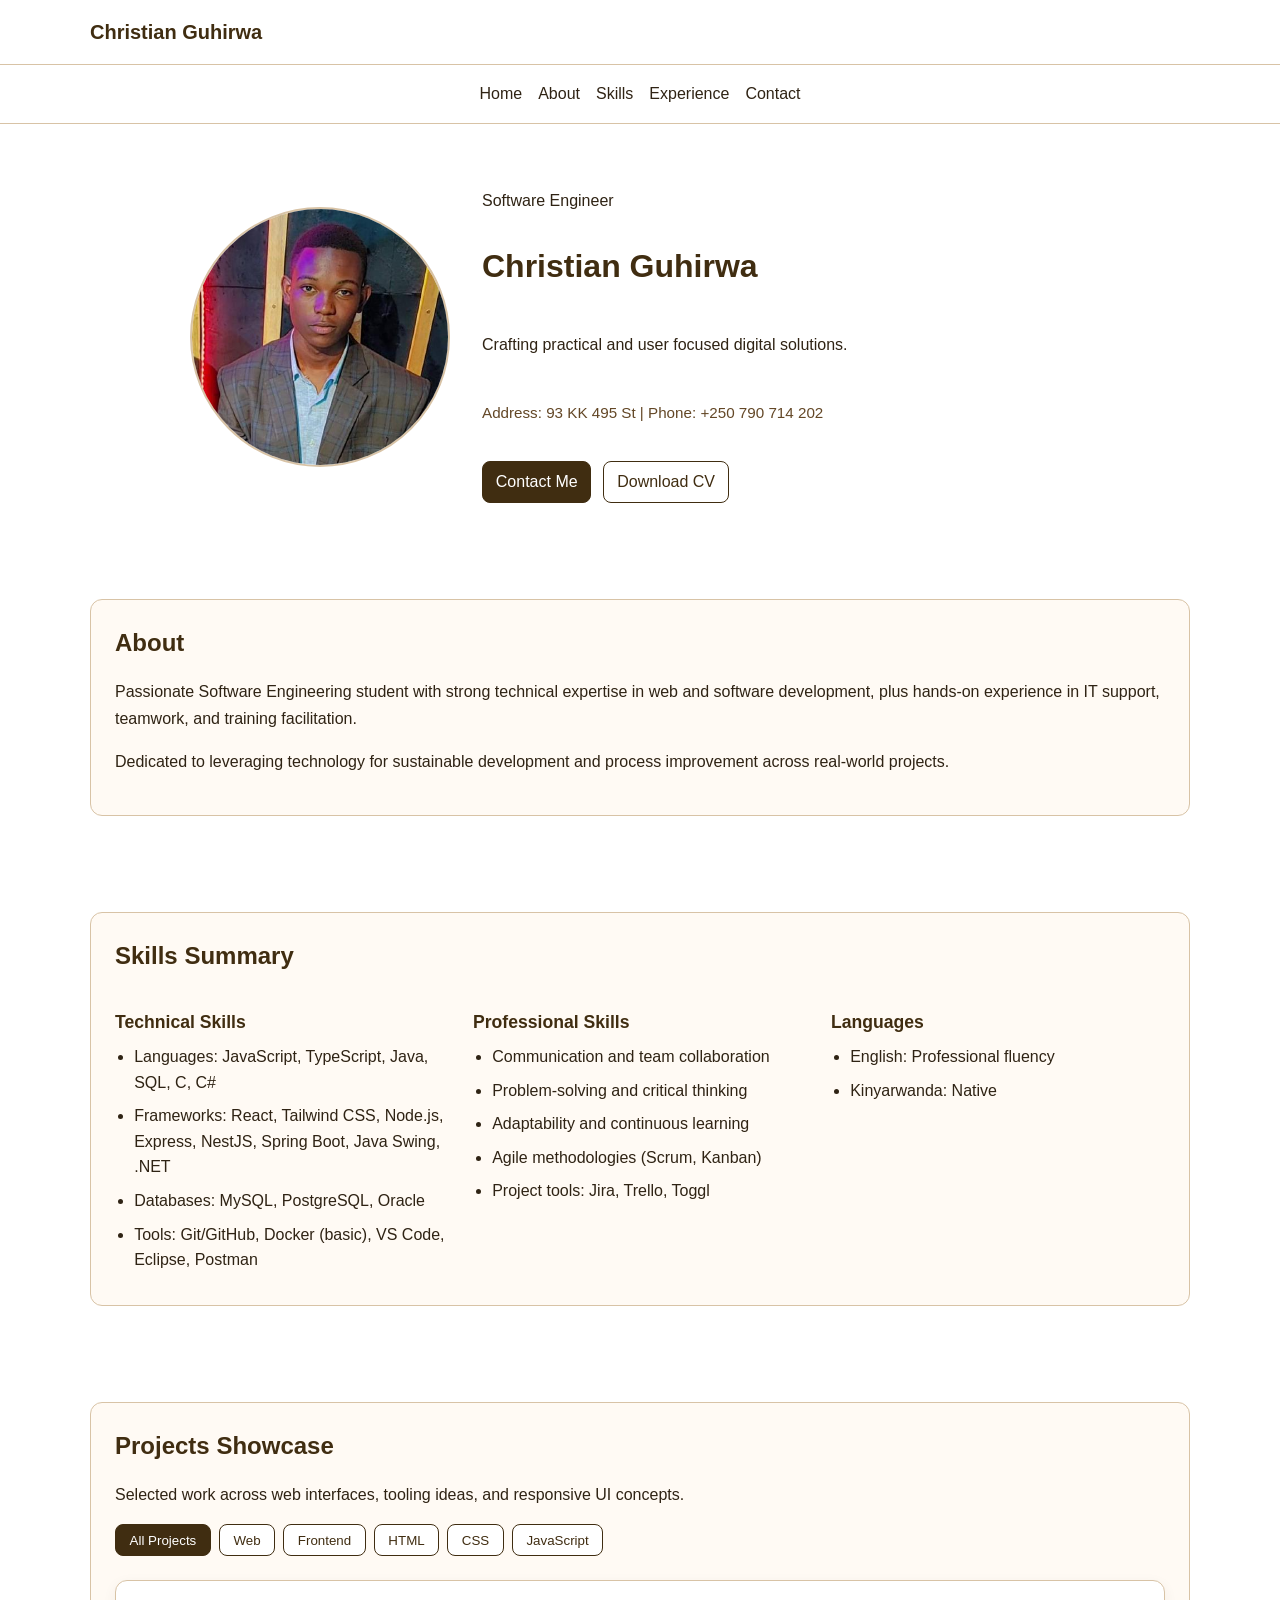
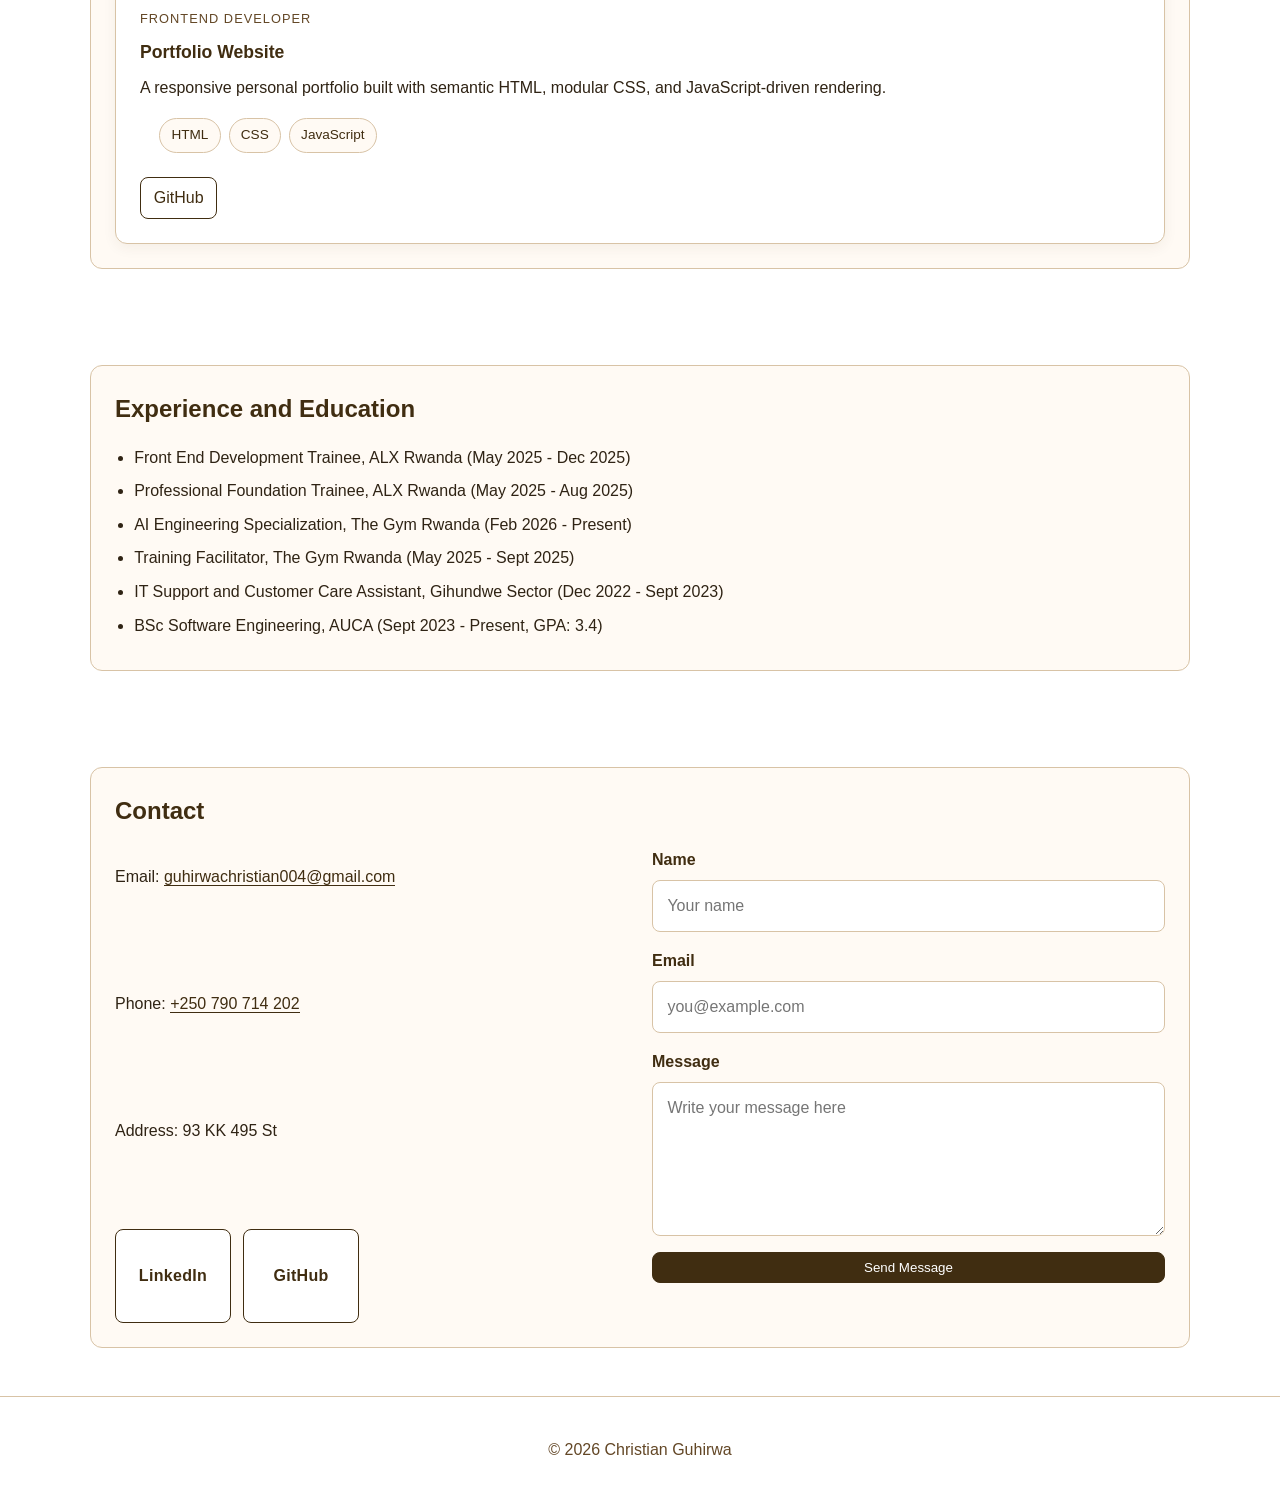
<file: index.html>
<!doctype html>
<html lang="en">
  <head>
    <meta charset="UTF-8" />
    <meta name="viewport" content="width=device-width, initial-scale=1.0" />
    <meta
      name="description"
      content="Christian Guhirwa portfolio website showcasing projects, skills, experience, and contact information."
    />
    <meta name="robots" content="index, follow" />
    <meta name="theme-color" content="#402D11" />
    <meta property="og:title" content="Christian Guhirwa | Software Engineer" />
    <meta
      property="og:description"
      content="Portfolio website of Christian Guhirwa, Software Engineer."
    />
    <meta property="og:type" content="website" />
    <title>Christian Guhirwa | Software Engineer Portfolio</title>

    <link rel="stylesheet" href="assets/css/variables.css" />
    <link rel="stylesheet" href="assets/css/base.css" />
    <link rel="stylesheet" href="assets/css/layout.css" />
    <link rel="stylesheet" href="assets/css/components.css" />
    <link rel="stylesheet" href="assets/css/animations.css" />
  </head>
  <body data-page="home">
    <header class="site-header">
      <div class="container nav-wrap">
        <a class="brand" href="index.html">Christian Guhirwa</a>
      </div>
    </header>

    <nav class="site-nav">
      <ul class="nav-links">
        <li><a href="#hero">Home</a></li>
        <li><a href="#about">About</a></li>
        <li><a href="#skills">Skills</a></li>
        <li><a href="#experience">Experience</a></li>
        <li><a href="#contact">Contact</a></li>
      </ul>
    </nav>

    <main>
      <section class="section" id="hero" data-render="hero"></section>
      <section class="section" id="about" data-render="about"></section>
      <section class="section" id="skills" data-render="skills"></section>
      <section class="section" id="projects" data-render="projects"></section>
      <section
        class="section"
        id="experience"
        data-render="experience"
      ></section>
      <section class="section" id="contact" data-render="contact"></section>
    </main>

    <footer class="site-footer">
      <div class="container">
        <p>© <span id="year"></span> Christian Guhirwa</p>
      </div>
    </footer>

    <script src="assets/js/data.js" defer></script>
    <script src="assets/js/ui.js" defer></script>
    <script src="assets/js/main.js" defer></script>
  </body>
</html>
</file>
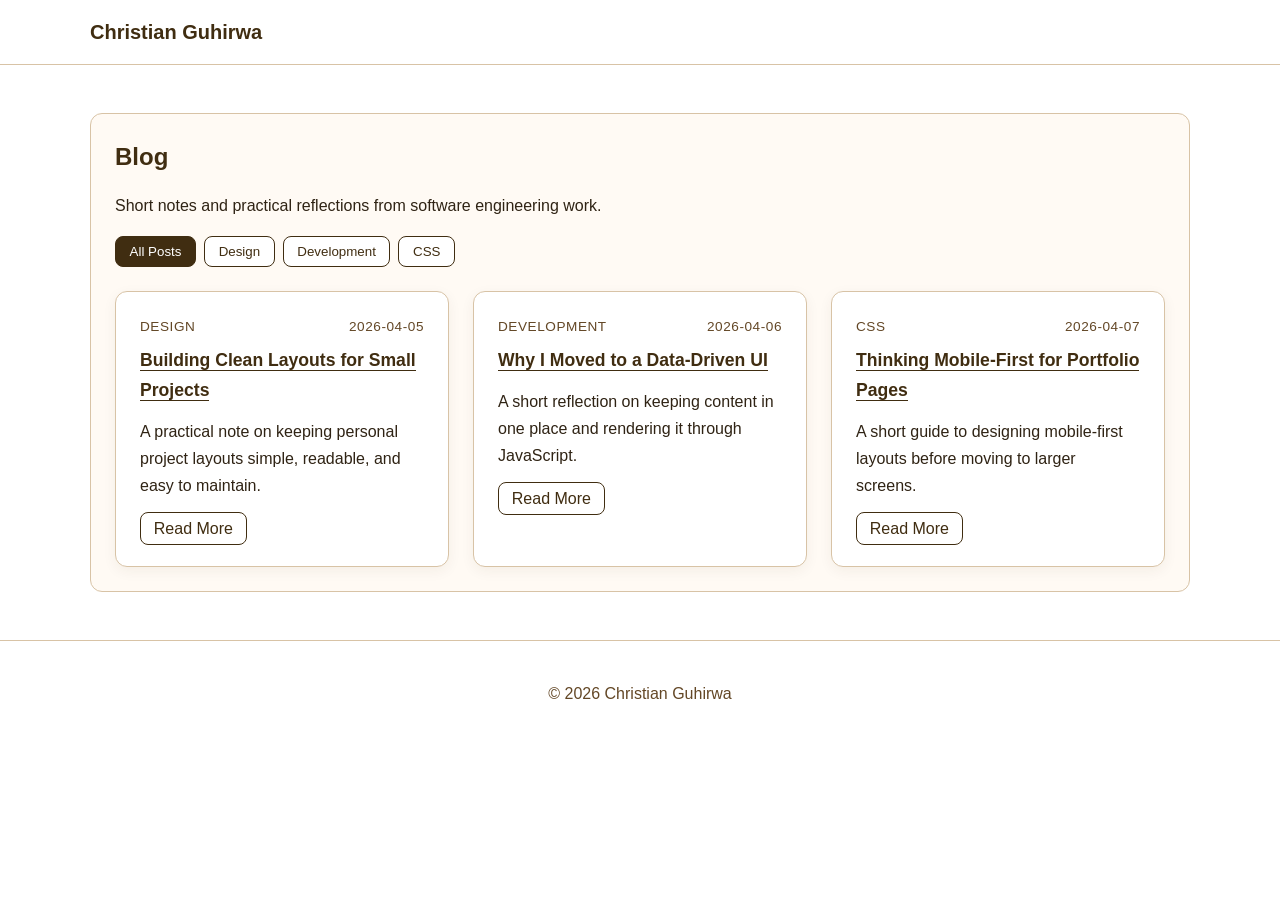
<file: blog.html>
<!doctype html>
<html lang="en">
  <head>
    <meta charset="UTF-8" />
    <meta name="viewport" content="width=device-width, initial-scale=1.0" />
    <meta
      name="description"
      content="Blog by Christian Guhirwa with software engineering notes, tutorials, and project reflections."
    />
    <meta name="robots" content="index, follow" />
    <meta name="theme-color" content="#402D11" />
    <meta property="og:title" content="Blog | Christian Guhirwa" />
    <meta
      property="og:description"
      content="Software engineering blog posts by Christian Guhirwa."
    />
    <meta property="og:type" content="website" />
    <title>Blog | Christian Guhirwa</title>

    <link rel="stylesheet" href="assets/css/variables.css" />
    <link rel="stylesheet" href="assets/css/base.css" />
    <link rel="stylesheet" href="assets/css/layout.css" />
    <link rel="stylesheet" href="assets/css/components.css" />
    <link rel="stylesheet" href="assets/css/animations.css" />
  </head>
  <body data-page="blog-list">
    <header class="site-header">
      <div class="container nav-wrap">
        <a class="brand" href="index.html">Christian Guhirwa</a>
      </div>
    </header>

    <main>
      <section class="section" data-render="blog-list"></section>
    </main>

    <footer class="site-footer">
      <div class="container">
        <p>© <span id="year"></span> Christian Guhirwa</p>
      </div>
    </footer>

    <script src="assets/js/data.js" defer></script>
    <script src="assets/js/ui.js" defer></script>
    <script src="assets/js/main.js" defer></script>
  </body>
</html>
</file>
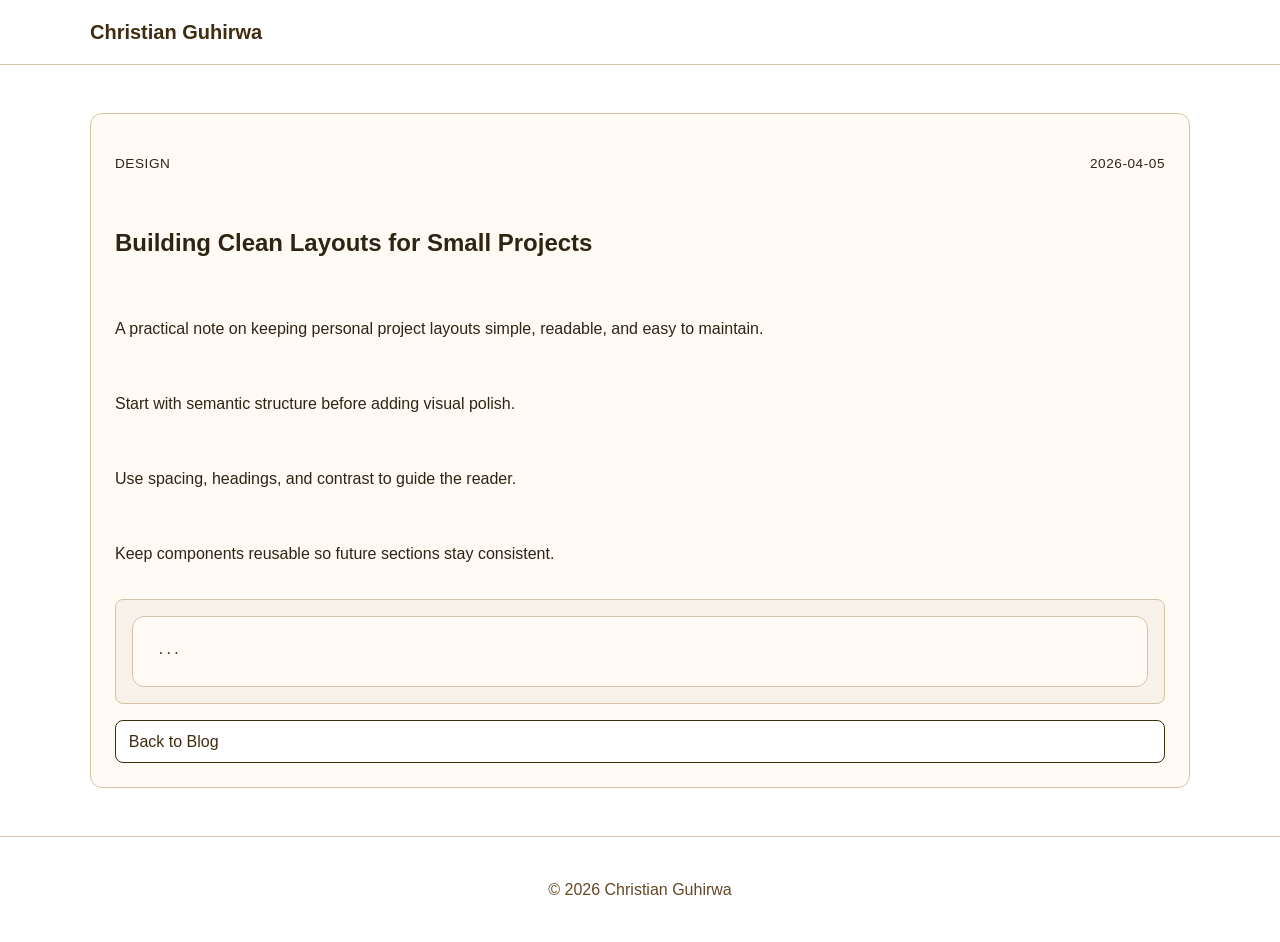
<file: post.html>
<!doctype html>
<html lang="en">
  <head>
    <meta charset="UTF-8" />
    <meta name="viewport" content="width=device-width, initial-scale=1.0" />
    <meta
      name="description"
      content="Full blog post page for Christian Guhirwa portfolio website."
    />
    <meta name="robots" content="index, follow" />
    <meta name="theme-color" content="#402D11" />
    <meta property="og:title" content="Post | Christian Guhirwa" />
    <meta
      property="og:description"
      content="Read a full blog post by Christian Guhirwa."
    />
    <meta property="og:type" content="article" />
    <title>Post | Christian Guhirwa</title>

    <link rel="stylesheet" href="assets/css/variables.css" />
    <link rel="stylesheet" href="assets/css/base.css" />
    <link rel="stylesheet" href="assets/css/layout.css" />
    <link rel="stylesheet" href="assets/css/components.css" />
    <link rel="stylesheet" href="assets/css/animations.css" />
  </head>
  <body data-page="blog-post">
    <header class="site-header">
      <div class="container nav-wrap">
        <a class="brand" href="index.html">Christian Guhirwa</a>
      </div>
    </header>

    <main>
      <article class="section" data-render="blog-post"></article>
    </main>

    <footer class="site-footer">
      <div class="container">
        <p>© <span id="year"></span> Christian Guhirwa</p>
      </div>
    </footer>

    <script src="assets/js/data.js" defer></script>
    <script src="assets/js/ui.js" defer></script>
    <script src="assets/js/main.js" defer></script>
  </body>
</html>
</file>
<file: assets/css/variables.css>
:root {
  --color-primary: #402d11;
  --color-white: #ffffff;

  --color-background: var(--color-white);
  --color-surface: #fffaf4;
  --color-text: #2f2314;
  --color-text-muted: #634726;
  --color-border: #d8c3a6;

  --radius-sm: 8px;
  --radius-md: 12px;
  --radius-lg: 16px;

  --space-1: 0.25rem;
  --space-2: 0.5rem;
  --space-3: 0.75rem;
  --space-4: 1rem;
  --space-5: 1.5rem;
  --space-6: 2rem;
  --space-7: 3rem;

  --container-width: 1100px;
}
</file>
<file: assets/css/base.css>
* {
  box-sizing: border-box;
}

html,
body {
  margin: 0;
  padding: 0;
}

html {
  scroll-behavior: smooth;
}

body {
  font-family: "Segoe UI", Tahoma, Geneva, Verdana, sans-serif;
  line-height: 1.6;
  background-color: var(--color-background);
  color: var(--color-text);
}

a {
  color: inherit;
  text-decoration: none;
}

img {
  max-width: 100%;
  display: block;
}
</file>
<file: assets/css/layout.css>
.container {
  width: min(100% - 2rem, var(--container-width));
  margin-inline: auto;
}

.section {
  padding: var(--space-7) 0;
}

.nav-wrap {
  display: flex;
  align-items: center;
  justify-content: space-between;
  gap: var(--space-4);
}

.site-nav {
  background: var(--color-white);
  border-bottom: 1px solid var(--color-border);
  position: sticky;
  top: 0;
  z-index: 100;
}

.nav-links {
  list-style: none;
  margin: 0;
  padding: 0;
  display: flex;
  gap: var(--space-4);
  align-items: center;
  justify-content: center;
  flex-wrap: wrap;
  width: min(100% - 2rem, var(--container-width));
  margin: 0 auto;
  padding: var(--space-4) 0;
}

.nav-links a {
  color: var(--color-text);
  text-decoration: none;
  font-weight: 500;
  transition: color 200ms ease-out;
}

.nav-links a:hover {
  color: var(--color-primary);
}

.filter-row {
  display: flex;
  flex-wrap: wrap;
  gap: var(--space-2);
  margin: var(--space-4) 0 var(--space-5);
}

.projects-grid {
  display: grid;
  grid-template-columns: repeat(auto-fit, minmax(240px, 1fr));
  gap: var(--space-5);
}

.posts-grid {
  display: grid;
  grid-template-columns: repeat(auto-fit, minmax(260px, 1fr));
  gap: var(--space-5);
}

.empty-state {
  margin: 0;
  color: var(--color-text-muted);
  text-align: center;
}

.blog-post {
  display: grid;
  gap: var(--space-4);
}

.hero-layout {
  display: grid;
  grid-template-columns: minmax(180px, 260px) 1fr;
  gap: var(--space-6);
  align-items: center;
  justify-items: stretch;
  max-width: 900px;
  margin: 0 auto;
}

.hero-copy {
  display: grid;
  gap: var(--space-3);
  justify-items: start;
  text-align: left;
}

.hero-actions {
  display: flex;
  gap: var(--space-3);
  flex-wrap: wrap;
  margin-top: var(--space-2);
  justify-content: flex-start;
}

.profile-image {
  width: clamp(160px, 26vw, 260px);
  height: clamp(160px, 26vw, 260px);
  min-height: 0;
  aspect-ratio: 1 / 1;
  object-fit: cover;
  object-position: center;
  border-radius: 50%;
  border: 2px solid var(--color-border);
  background: linear-gradient(135deg, #f8f2ea, #fffaf4);
  display: block;
}

.profile-image-placeholder {
  width: clamp(160px, 26vw, 260px);
  height: clamp(160px, 26vw, 260px);
  min-height: 0;
  border-radius: 50%;
  border: 2px dashed var(--color-border);
  background: linear-gradient(135deg, #f8f2ea, #fffaf4);
  display: flex;
  align-items: center;
  justify-content: center;
  text-align: center;
  color: var(--color-text-muted);
  padding: var(--space-5);
}

.profile-image-placeholder span {
  font-weight: 600;
  letter-spacing: 0.04em;
  text-transform: uppercase;
}

.contact-grid {
  display: grid;
  grid-template-columns: repeat(auto-fit, minmax(280px, 1fr));
  gap: var(--space-5);
}

.contact-details,
.contact-form {
  display: grid;
  gap: var(--space-4);
}

.form-field {
  display: grid;
  gap: var(--space-2);
}

@media (max-width: 768px) {
  .nav-links {
    gap: var(--space-2);
    padding: var(--space-3) 0;
  }

  .hero-layout {
    grid-template-columns: 1fr;
    justify-items: center;
    max-width: 760px;
  }

  .hero-copy {
    justify-items: center;
    text-align: center;
  }

  .profile-image-placeholder {
    width: 180px;
    height: 180px;
  }

  .profile-image {
    width: 180px;
    height: 180px;
  }

  .hero-actions {
    flex-direction: column;
    justify-content: center;
  }

  .hero-actions .btn {
    width: 100%;
    text-align: center;
  }
}
</file>
<file: assets/css/components.css>
.site-header {
  border-bottom: 1px solid var(--color-border);
  background: var(--color-white);
}

.brand {
  font-weight: 700;
  color: var(--color-primary);
  padding: var(--space-4) 0;
  font-size: 1.25rem;
}

button,
.btn {
  border: 1px solid var(--color-primary);
  background: var(--color-primary);
  color: var(--color-white);
  padding: 0.42rem 0.8rem;
  border-radius: var(--radius-sm);
  cursor: pointer;
  transition: background-color 200ms ease-out;
  font-weight: 500;
}

button:hover,
.btn:hover {
  background: #5a3f18;
  color: var(--color-white);
}

button:focus-visible,
.btn:focus-visible,
.filter-btn:focus-visible,
.social-link:focus-visible,
.nav-links a:focus-visible {
  outline: 2px solid var(--color-primary);
  outline-offset: 3px;
}

.site-footer {
  border-top: 1px solid var(--color-border);
  padding: var(--space-5) 0;
  color: var(--color-text-muted);
  text-align: center;
}

.hero-section {
  text-align: center;
}

.hero-section h1 {
  font-size: 2rem;
  margin: 0 0 var(--space-3) 0;
  color: var(--color-primary);
}

.hero-section > p {
  font-size: 1.1rem;
  margin: 0 0 var(--space-3) 0;
  color: var(--color-text);
}

.hero-meta {
  color: var(--color-text-muted);
  margin-bottom: var(--space-4);
  font-size: 0.95rem;
}

.content-block {
  background: var(--color-surface);
  border: 1px solid var(--color-border);
  border-radius: var(--radius-md);
  padding: var(--space-5);
  transition: box-shadow 200ms ease-out;
}

.content-block:hover {
  box-shadow: 0 4px 12px rgba(64, 45, 17, 0.1);
}

.content-block h2 {
  margin-top: 0;
  margin-bottom: var(--space-4);
  color: var(--color-primary);
  font-size: 1.5rem;
}

.content-block h3 {
  margin-top: var(--space-4);
  margin-bottom: var(--space-2);
  color: var(--color-primary);
  font-size: 1.1rem;
}

.skills-grid {
  display: grid;
  grid-template-columns: repeat(auto-fit, minmax(200px, 1fr));
  gap: var(--space-5);
}

.content-block ul {
  margin: 0;
  padding-left: 1.2rem;
  list-style-position: outside;
}

.content-block li {
  margin-bottom: var(--space-2);
  color: var(--color-text);
  line-height: 1.6;
}

.content-block p,
.content-block a {
  color: var(--color-text);
  line-height: 1.7;
}

.content-block a {
  color: var(--color-primary);
  text-decoration: none;
  border-bottom: 1px solid var(--color-primary);
  transition: color 200ms ease-out;
}

.content-block a:hover {
  color: #502c0f;
}

.btn-secondary {
  background: var(--color-white);
  color: var(--color-primary);
}

.btn-secondary:hover {
  background: var(--color-surface);
  color: var(--color-primary);
}

.filter-btn {
  background: var(--color-white);
  color: var(--color-primary);
  border: 1px solid var(--color-primary);
  padding: 0.45rem 0.85rem;
}

.filter-btn.is-active {
  background: var(--color-primary);
  color: var(--color-white);
}

.filter-btn:hover {
  background: var(--color-primary);
  color: var(--color-white);
}

.project-card {
  display: flex;
  flex-direction: column;
  justify-content: space-between;
  background: var(--color-white);
  border: 1px solid var(--color-border);
  border-radius: var(--radius-md);
  padding: var(--space-5);
  box-shadow: 0 4px 14px rgba(64, 45, 17, 0.06);
  transition:
    transform 200ms ease-out,
    box-shadow 200ms ease-out;
}

.project-card:hover {
  transform: translateY(-4px);
  box-shadow: 0 8px 20px rgba(64, 45, 17, 0.12);
}

.project-card__body h3 {
  margin: var(--space-2) 0;
  color: var(--color-primary);
}

.project-card__body p {
  color: var(--color-text);
  margin: 0 0 var(--space-4);
}

.project-card__tag {
  display: inline-block;
  font-size: 0.8rem;
  text-transform: uppercase;
  letter-spacing: 0.08em;
  color: var(--color-text-muted);
}

.project-tags {
  display: flex;
  flex-wrap: wrap;
  gap: var(--space-2);
  list-style: none;
  padding: 0;
  margin: 0;
}

.project-tags li {
  background: var(--color-surface);
  border: 1px solid var(--color-border);
  color: var(--color-primary);
  border-radius: 999px;
  padding: 0.35rem 0.7rem;
  font-size: 0.85rem;
  margin: 0;
}

.project-card__actions {
  display: flex;
  gap: var(--space-2);
  margin-top: var(--space-5);
  flex-wrap: wrap;
}

.post-card {
  background: var(--color-white);
  border: 1px solid var(--color-border);
  border-radius: var(--radius-md);
  padding: var(--space-5);
  box-shadow: 0 4px 14px rgba(64, 45, 17, 0.06);
  transition:
    transform 200ms ease-out,
    box-shadow 200ms ease-out;
}

.post-card:hover {
  transform: translateY(-4px);
  box-shadow: 0 8px 20px rgba(64, 45, 17, 0.12);
}

.post-card h3 {
  margin: var(--space-2) 0 var(--space-3);
  color: var(--color-primary);
}

.post-card p {
  margin: 0 0 var(--space-4);
  color: var(--color-text);
}

.post-card__meta {
  display: flex;
  justify-content: space-between;
  gap: var(--space-3);
  font-size: 0.85rem;
  color: var(--color-text-muted);
  text-transform: uppercase;
  letter-spacing: 0.04em;
}

.code-block {
  margin: 0;
  padding: var(--space-4);
  border-radius: var(--radius-sm);
  background: #f8f2ea;
  border: 1px solid var(--color-border);
  overflow-x: auto;
  color: var(--color-primary);
}

.contact-form input,
.contact-form textarea {
  width: 100%;
  border: 1px solid var(--color-border);
  border-radius: var(--radius-sm);
  padding: 0.75rem 0.9rem;
  font: inherit;
  color: var(--color-text);
  background: var(--color-white);
}

.contact-form input:focus,
.contact-form textarea:focus {
  outline: 2px solid rgba(64, 45, 17, 0.25);
  border-color: var(--color-primary);
}

.contact-form label {
  font-weight: 600;
  color: var(--color-primary);
}

.social-links {
  display: flex;
  flex-wrap: wrap;
  gap: var(--space-3);
}

.social-link {
  display: inline-flex;
  align-items: center;
  justify-content: center;
  min-width: 116px;
  padding: 0.4rem 0.75rem;
  border-radius: var(--radius-sm);
  background: var(--color-white);
  color: var(--color-primary);
  border: 1px solid var(--color-primary);
  text-decoration: none;
  font-weight: 600;
  letter-spacing: 0.02em;
  transition:
    background-color 200ms ease-out,
    border-color 200ms ease-out;
}

.social-link:hover {
  background: var(--color-surface);
  color: var(--color-primary);
  border-color: var(--color-border);
}

.form-message {
  margin: 0;
  min-height: 1.5rem;
  font-size: 0.95rem;
}

.form-message.is-error {
  color: #8a1f11;
}

.form-message.is-success {
  color: #0f6b3a;
}

@media (max-width: 768px) {
  .projects-grid {
    grid-template-columns: 1fr;
  }

  .posts-grid {
    grid-template-columns: 1fr;
  }

  .project-card__actions {
    flex-direction: column;
  }

  .project-card__actions .btn {
    width: 100%;
    text-align: center;
  }
}

@media (max-width: 768px) {
  .nav-links {
    gap: var(--space-2);
    font-size: 0.9rem;
  }

  .hero-section h1 {
    font-size: 1.5rem;
  }

  .hero-section > p {
    font-size: 1rem;
  }

  .skills-grid {
    grid-template-columns: 1fr;
  }

  .content-block {
    padding: var(--space-4);
  }

  .post-card__meta {
    flex-direction: column;
  }

  .contact-grid {
    grid-template-columns: 1fr;
  }
}
</file>
<file: assets/css/animations.css>
@keyframes fadeIn {
  from {
    opacity: 0;
  }
  to {
    opacity: 1;
  }
}

.section {
  animation: fadeIn 400ms ease-out;
}
</file>
